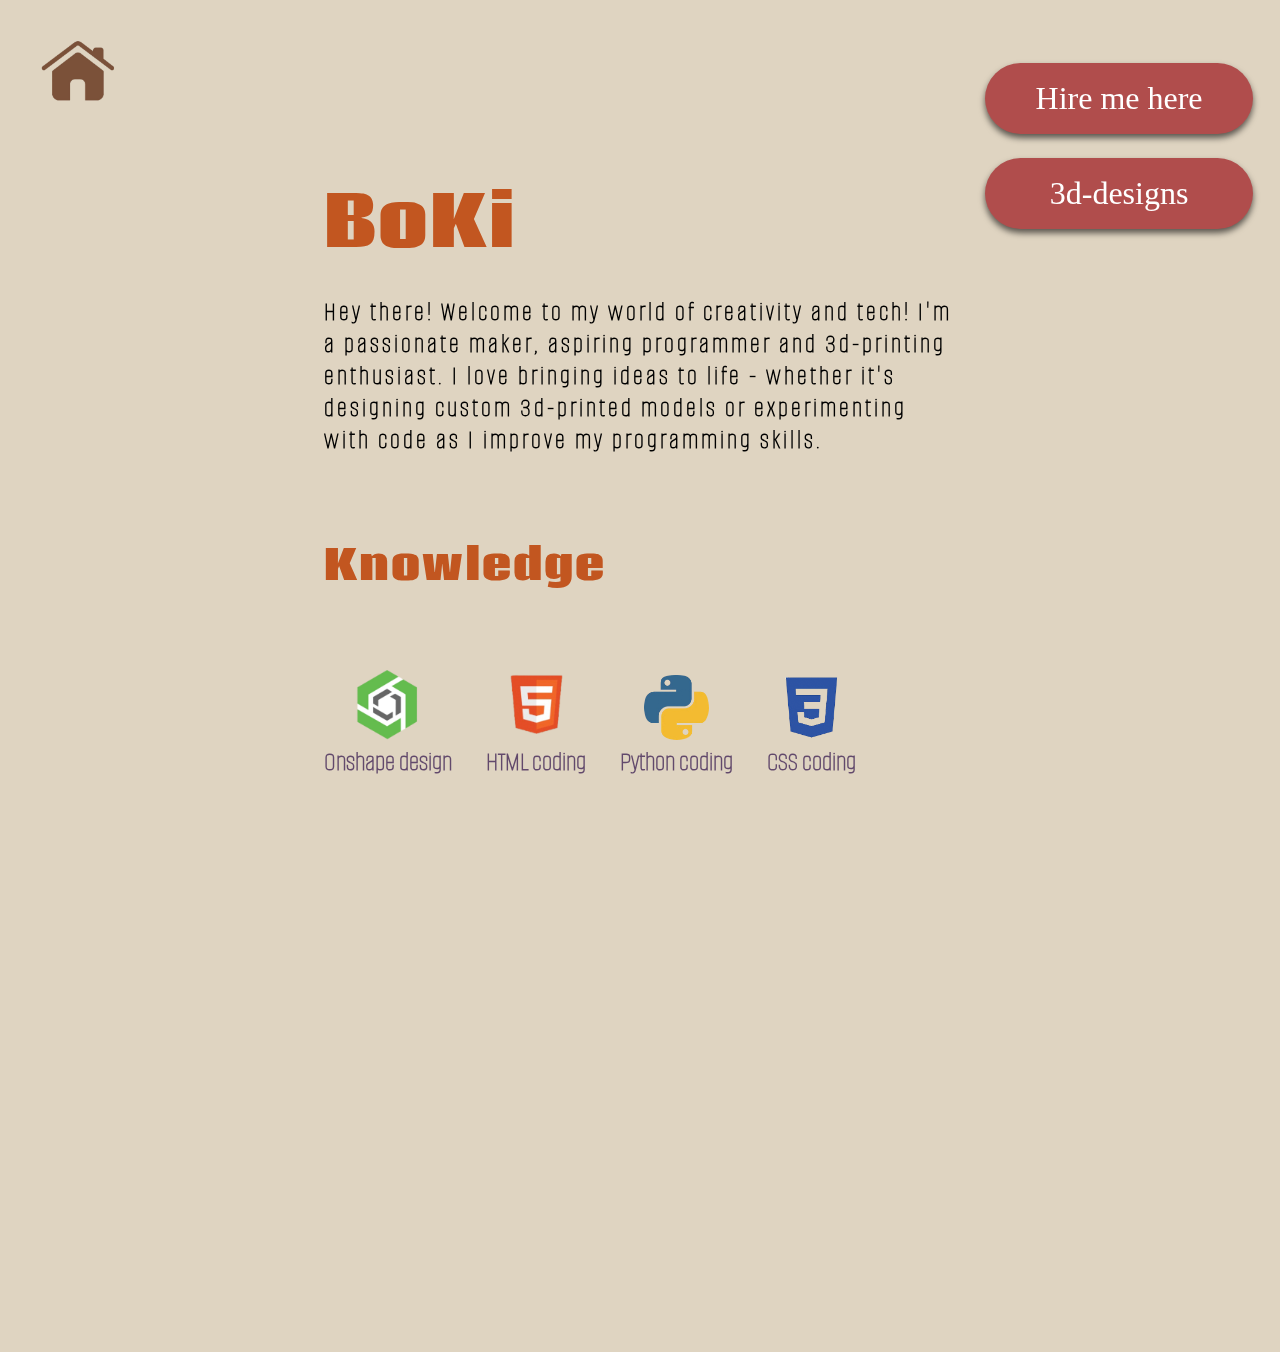
<file: index.html>
<!DOCTYPE html>
<html>

<head>

    <meta charset="UTF-8">

    <title> About Me </title>

    <link rel="stylesheet" href="./styles1.css">

    <link rel="preconnect" href="https://fonts.googleapis.com">
    <link rel="preconnect" href="https://fonts.gstatic.com" crossorigin>
    <link href="https://fonts.googleapis.com/css2?family=Alumni+Sans+Pinstripe&display=swap" rel="stylesheet">

    <link rel="preconnect" href="https://fonts.googleapis.com">
    <link rel="preconnect" href="https://fonts.gstatic.com" crossorigin>
    <link href="https://fonts.googleapis.com/css2?family=Coda&display=swap" rel="stylesheet">

    <link href="https://unpkg.com/aos@2.3.1/dist/aos.css" rel="stylesheet">

    
</head>

<body>

    <a href="hire.html" class="hire_btn" data-aos="zoom-in">Hire me here</a>
    <br>
    <br>
    <a href="3d_designs.html" class="makerworld_btn" data-aos="zoom-in">3d-designs</a>

    <a href="main.html" class="home_btn" data-aos="zoom-in">
        <img src="home.png" alt="home">
    </a>

    <div class="title" data-aos="zoom-in">
        <h1> BoKi </h1>
    </div>

    <div class="about" data-aos="zoom-in">
        <h2> Hey there! Welcome to my world of creativity and tech! I'm a passionate maker, aspiring programmer and 3d-printing enthusiast. I love bringing ideas to life - whether it's designing custom 3d-printed models or experimenting with code as I improve my programming skills. </h2>
    </div>

    <br>

    <div class="knowledgetitle" data-aos="zoom-in">
        <h3> Knowledge</h3>
    </div>

    <br>

    <div class="onshape" data-aos="zoom-in">
        <img src="onshape.png" alt="Onshape">
        <h3>Onshape design</h3>
    </div>

    <div class="html" data-aos="zoom-in">
        <img src="html.png" alt="HTML">
        <h3>HTML coding</h3>
    </div>  

    <div class="python" data-aos="zoom-in">
        <img src="python.png" alt="Python">
        <h3>Python coding</h3>
    </div> 

    <div class="css" data-aos="zoom-in">
        <img src="css.png" alt="CSS">
        <h3>CSS coding</h3>
    </div> 

    <div class="tinkercad" data-aos="zoom-in">
        <img src="tinkercad.png" alt="Tinkercad">
        <h3>Tinkercad design</h3>
    </div>
    
    <br>
    <br>

    <div class="hobbiestitle" data-aos="zoom-in">
        <h3> Hobbies</h3>
    </div>

    <div class="coding" data-aos="zoom-in">
        <img src="coding.png" alt="Coding">
        <h3>Coding</h3>
    </div> 

    <div class="printing" data-aos="zoom-in">
        <img src="3dprinting.png" alt="3dprinting">
        <h3>3d printing</h3>
    </div> 

    <div class="tennis" data-aos="zoom-in">
        <img src="tennis.png" alt="Tennis">
        <h3>Tennis</h3>
    </div> 

    <div class="reading" data-aos="zoom-in">
        <img src="reading.png" alt="Reading">
        <h3>Reading</h3>
    </div>

    <div class="projectstitle" data-aos="zoom-in">
        <h3> Projects</h3>
    </div>

    <div class="coming_soon" data-aos="zoom-in">
        <p> coming soon!</p>
    </div>

    <script src="https://unpkg.com/aos@2.3.1/dist/aos.js"></script>
    <script>
    AOS.init();
    </script>


</body>

</html>
</file>
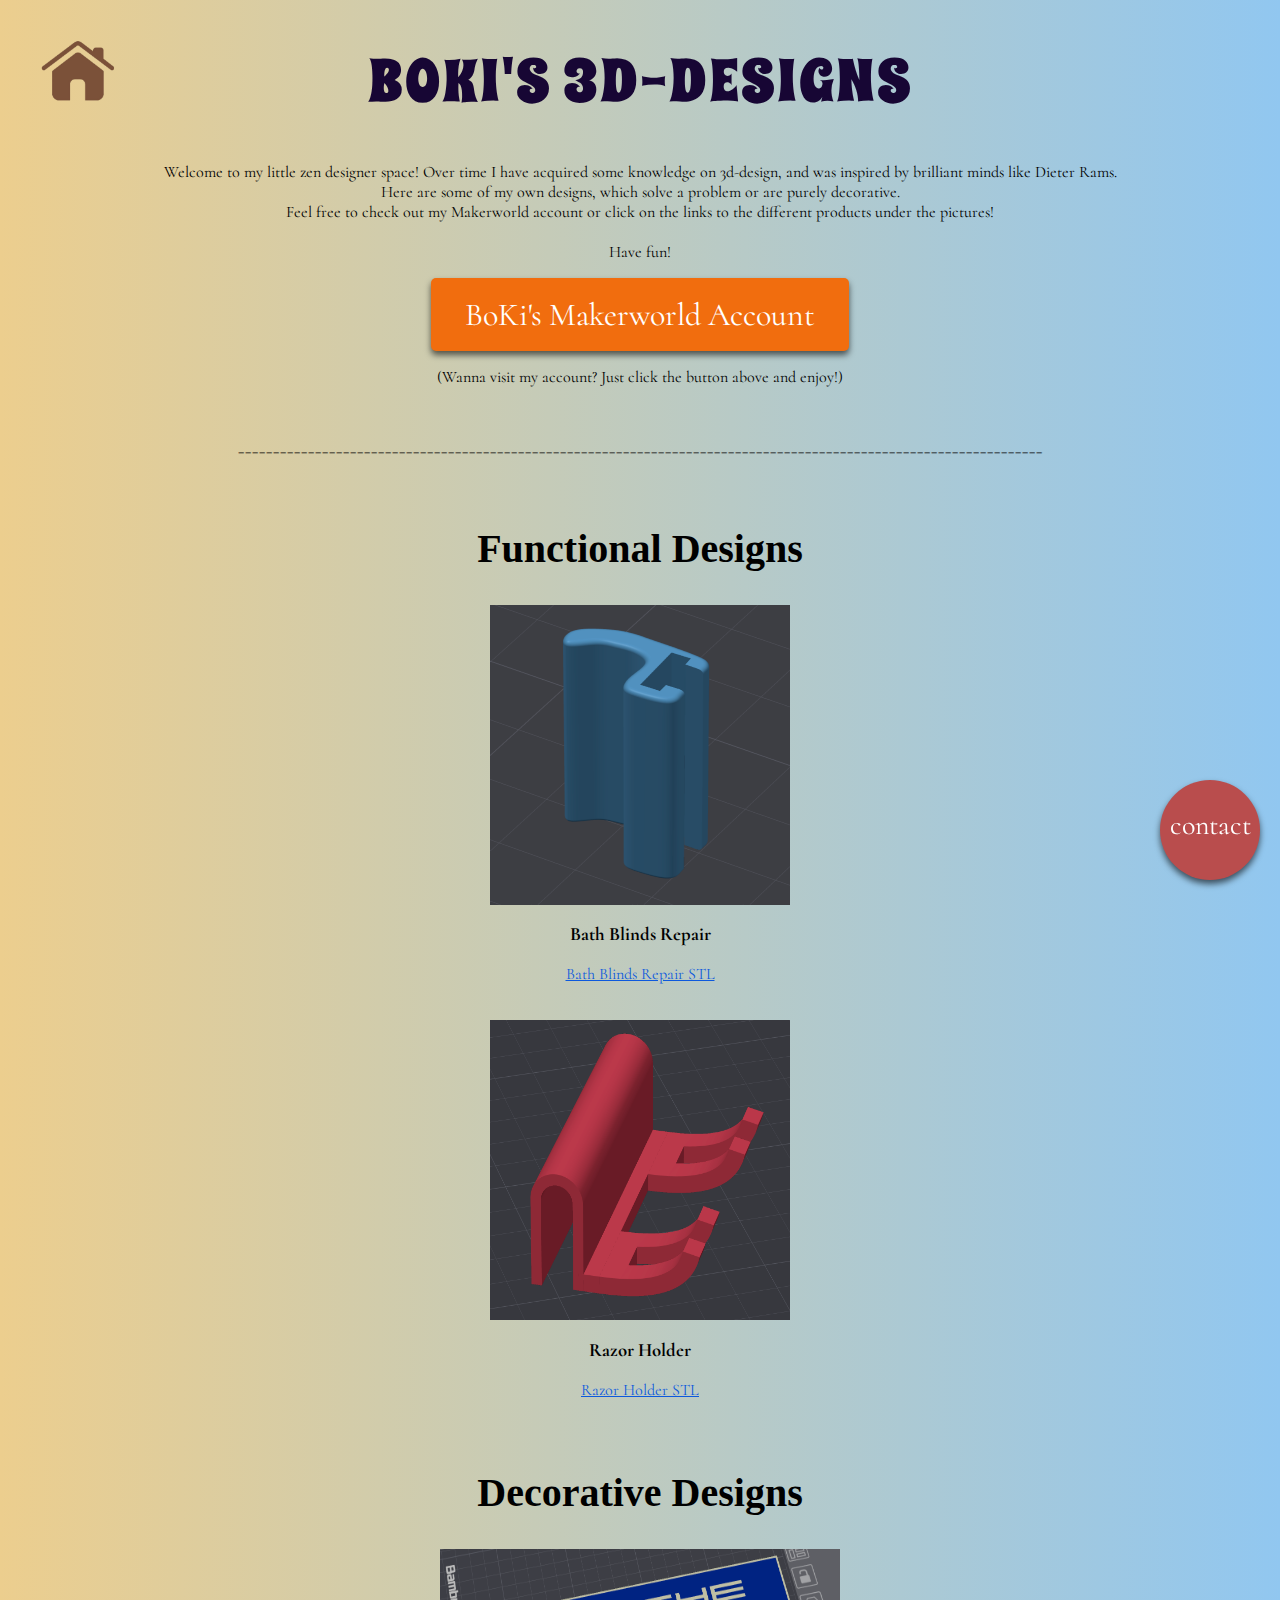
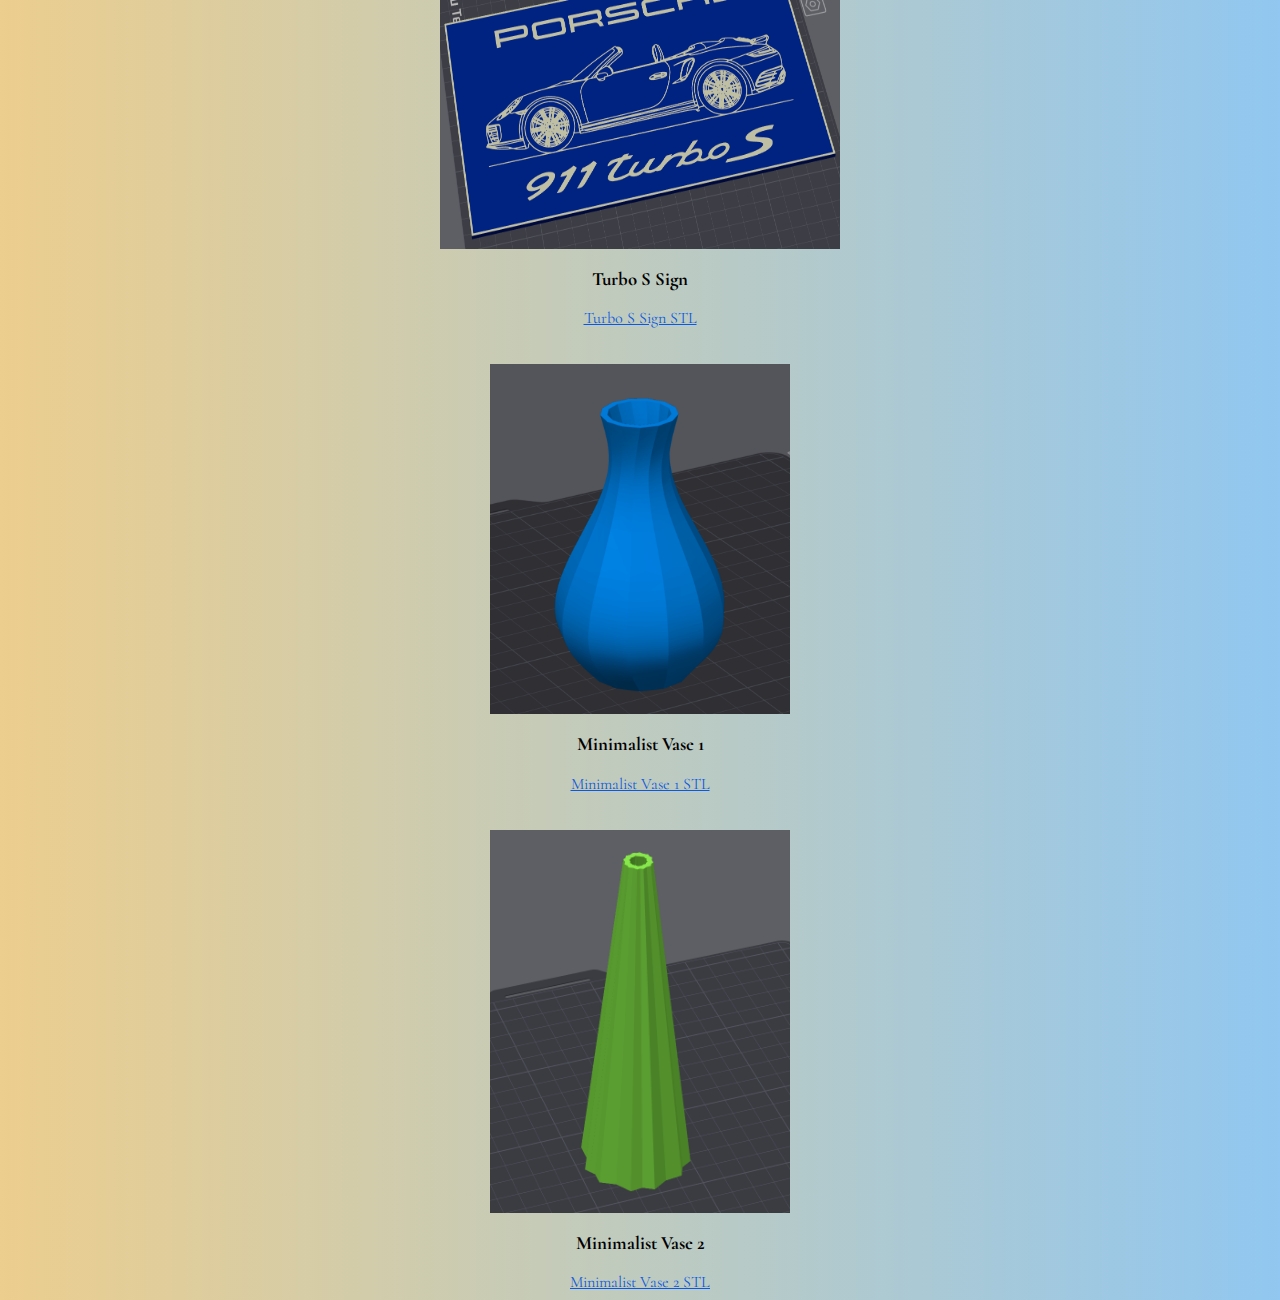
<file: 3d_designs.html>
<!DOCTYPE html>
<html>

<head>

    <h1>BoKi's 3d-Designs</h1>

    <link rel="stylesheet" href="styles2.css">

    <link rel="preconnect" href="https://fonts.googleapis.com">
    <link rel="preconnect" href="https://fonts.gstatic.com" crossorigin>
    <link href="https://fonts.googleapis.com/css2?family=Cormorant:ital,wght@0,300..700;1,300..700&family=Spicy+Rice&display=swap" rel="stylesheet">



</head>

<body>

    <a href="mailto:bokis.services@gmail.com" class="email-button">contact</a>

    <audio autoplay loop>
        <source src="cozymusic.mp3" type="audio/mpeg">
        Your browser does not support the audio element.
    </audio>

    <p> Welcome to my little zen designer space! Over time I have acquired some knowledge on 3d-design, and was inspired by brilliant minds like Dieter Rams. <br> Here are some of my own designs, which solve a problem or are purely decorative. <br> Feel free to check out my Makerworld account or click on the links to the different products under the pictures! <br> <br> Have fun! </p>

    <a href="https://makerworld.com/en/@BoKi5535" class="btn">BoKi's Makerworld Account</a>
    <p>(Wanna visit my account? Just click the button above and enjoy!)</p>

    <br>
    <p>___________________________________________________________________________________________________________________</p>
    <br>

    <h2>Functional Designs</h2>

    <div>
        <img src="Bath_Blinds_Repair_STL.png" width="300px" height="300px">
        <h3>Bath Blinds Repair </h3> 
        <a href="https://makerworld.com/en/models/1174594-bath-blinds-repair-v4#profileId-1183491" class="button">Bath Blinds Repair STL</a>
    </div>

    <br>
    <br>

    <div>
        <img src="Razor_Holder_STL.png" width="300px" height="300px">
        <h3>Razor Holder </h3> 
        <a href="https://makerworld.com/en/models/1174573-razor-holder-v2#profileId-1183468" class="button">Razor Holder STL</a>
    </div>

    <br>
    <br>

    <h2>Decorative Designs</h2>

    <div>
        <img src="911_turbo_s_sign_STL.png" width="400px" height="300px">
        <h3>Turbo S Sign </h3> 
        <a href="https://makerworld.com/en/models/1049116-porsche-911-turbo-s-sign#profileId-1035475" class="button">Turbo S Sign STL</a>
    </div>

    <br>
    <br>

    <div>
        <img src="Minimalist_Vase_STL.png" width="300px" height="350px">
        <h3>Minimalist Vase 1</h3>
        <a href="https://makerworld.com/en/models/1048205-minimalist-vase-2#profileId-1034430" class="button">Minimalist Vase 1 STL</a>
    </div>

    <br>
    <br>

    <div>
        <img src="Minimalist_Vase_2_STL.png" width="300px" heigh="300px">
        <h3>Minimalist Vase 2</h3>
        <a href="https://makerworld.com/en/models/1048195-minimalist-vase-1#profileId-1034419" class="button">Minimalist Vase 2 STL</a>
    </div>

    <a href="index.html" class="home_btn">
        <img src="home.png" alt="home">
    </a>
           

</body>
</html>
</file>
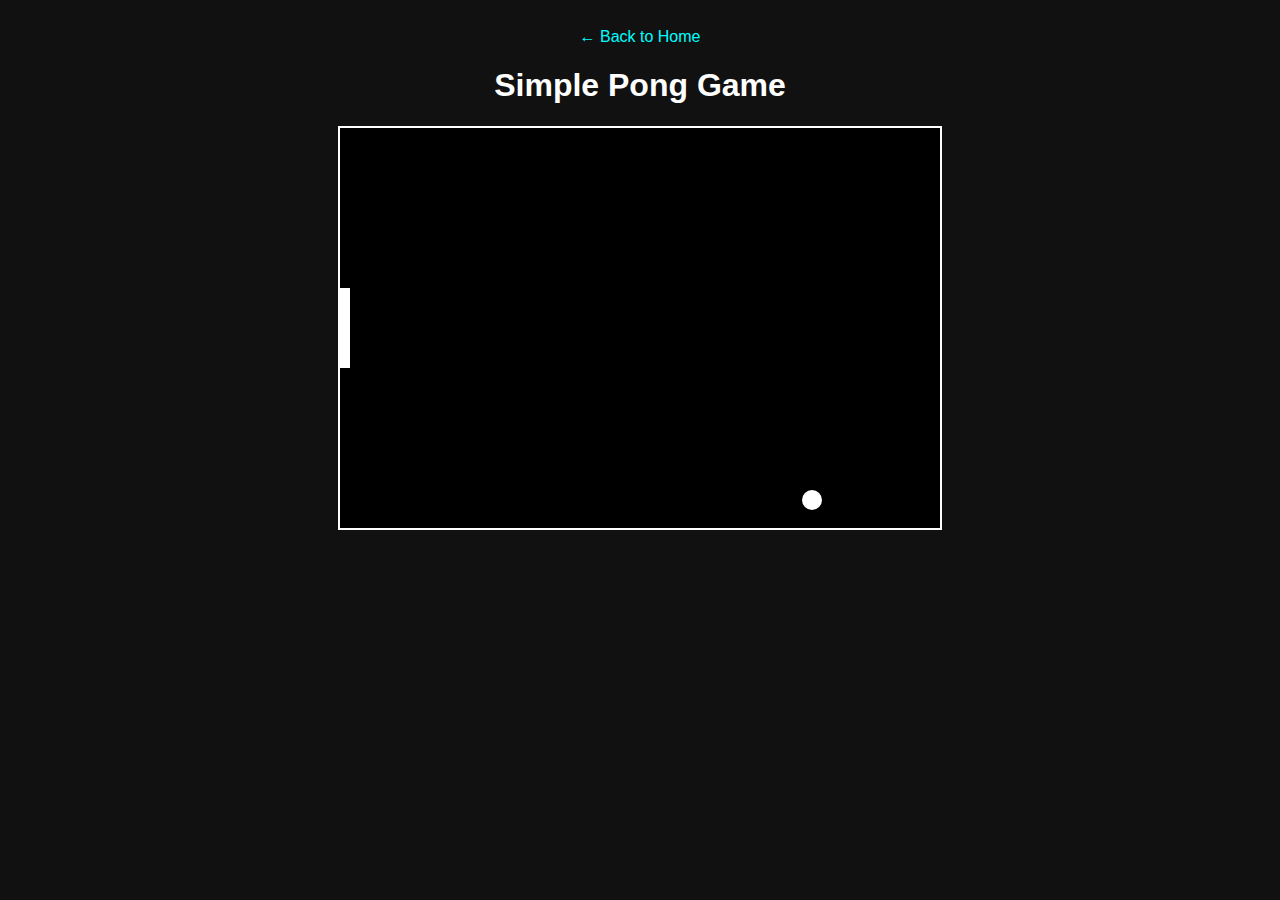
<file: games.html>
<!DOCTYPE html>
<html>
<head>
  <meta charset="UTF-8">
  <title>Pong Game</title>
  <style>
    canvas {
      background: #000;
      display: block;
      margin: 0 auto;
      border: 2px solid white;
    }
    body {
      background: #111;
      color: white;
      font-family: sans-serif;
      text-align: center;
      padding-top: 20px;
    }
    a {
      color: #0ff;
      text-decoration: none;
    }
  </style>
</head>
<body>
  <a href="index.html">← Back to Home</a>
  <h1>Simple Pong Game</h1>
  <canvas id="gameCanvas" width="600" height="400"></canvas>

  <script>
    const canvas = document.getElementById("gameCanvas");
    const ctx = canvas.getContext("2d");

    let paddleY = canvas.height / 2 - 40;
    const paddleHeight = 80;
    const paddleWidth = 10;

    let ballX = canvas.width / 2;
    let ballY = canvas.height / 2;
    let ballSpeedX = 4;
    let ballSpeedY = 4;
    const ballRadius = 10;

    function drawRect(x, y, w, h, color) {
      ctx.fillStyle = color;
      ctx.fillRect(x, y, w, h);
    }

    function drawCircle(x, y, r, color) {
      ctx.fillStyle = color;
      ctx.beginPath();
      ctx.arc(x, y, r, 0, Math.PI * 2, false);
      ctx.closePath();
      ctx.fill();
    }

    function draw() {
      // Clear screen
      drawRect(0, 0, canvas.width, canvas.height, "black");

      // Draw paddle
      drawRect(0, paddleY, paddleWidth, paddleHeight, "white");

      // Draw ball
      drawCircle(ballX, ballY, ballRadius, "white");
    }

    function update() {
      ballX += ballSpeedX;
      ballY += ballSpeedY;

      // Bounce off top/bottom
      if (ballY - ballRadius < 0 || ballY + ballRadius > canvas.height) {
        ballSpeedY = -ballSpeedY;
      }

      // Paddle collision
      if (
        ballX - ballRadius < paddleWidth &&
        ballY > paddleY &&
        ballY < paddleY + paddleHeight
      ) {
        ballSpeedX = -ballSpeedX;
      }

      // Missed paddle
      if (ballX - ballRadius < 0) {
        alert("Game Over!");
        // Reset
        ballX = canvas.width / 2;
        ballY = canvas.height / 2;
        ballSpeedX = 4;
        ballSpeedY = 4;
      }

      // Bounce off right wall
      if (ballX + ballRadius > canvas.width) {
        ballSpeedX = -ballSpeedX;
      }
    }

    function gameLoop() {
      update();
      draw();
      requestAnimationFrame(gameLoop);
    }

    // Mouse controls
    canvas.addEventListener("mousemove", (e) => {
      const rect = canvas.getBoundingClientRect();
      const root = document.documentElement;
      const mouseY = e.clientY - rect.top - root.scrollTop;
      paddleY = mouseY - paddleHeight / 2;
    });

    gameLoop();
  </script>
</body>
</html>
</file>
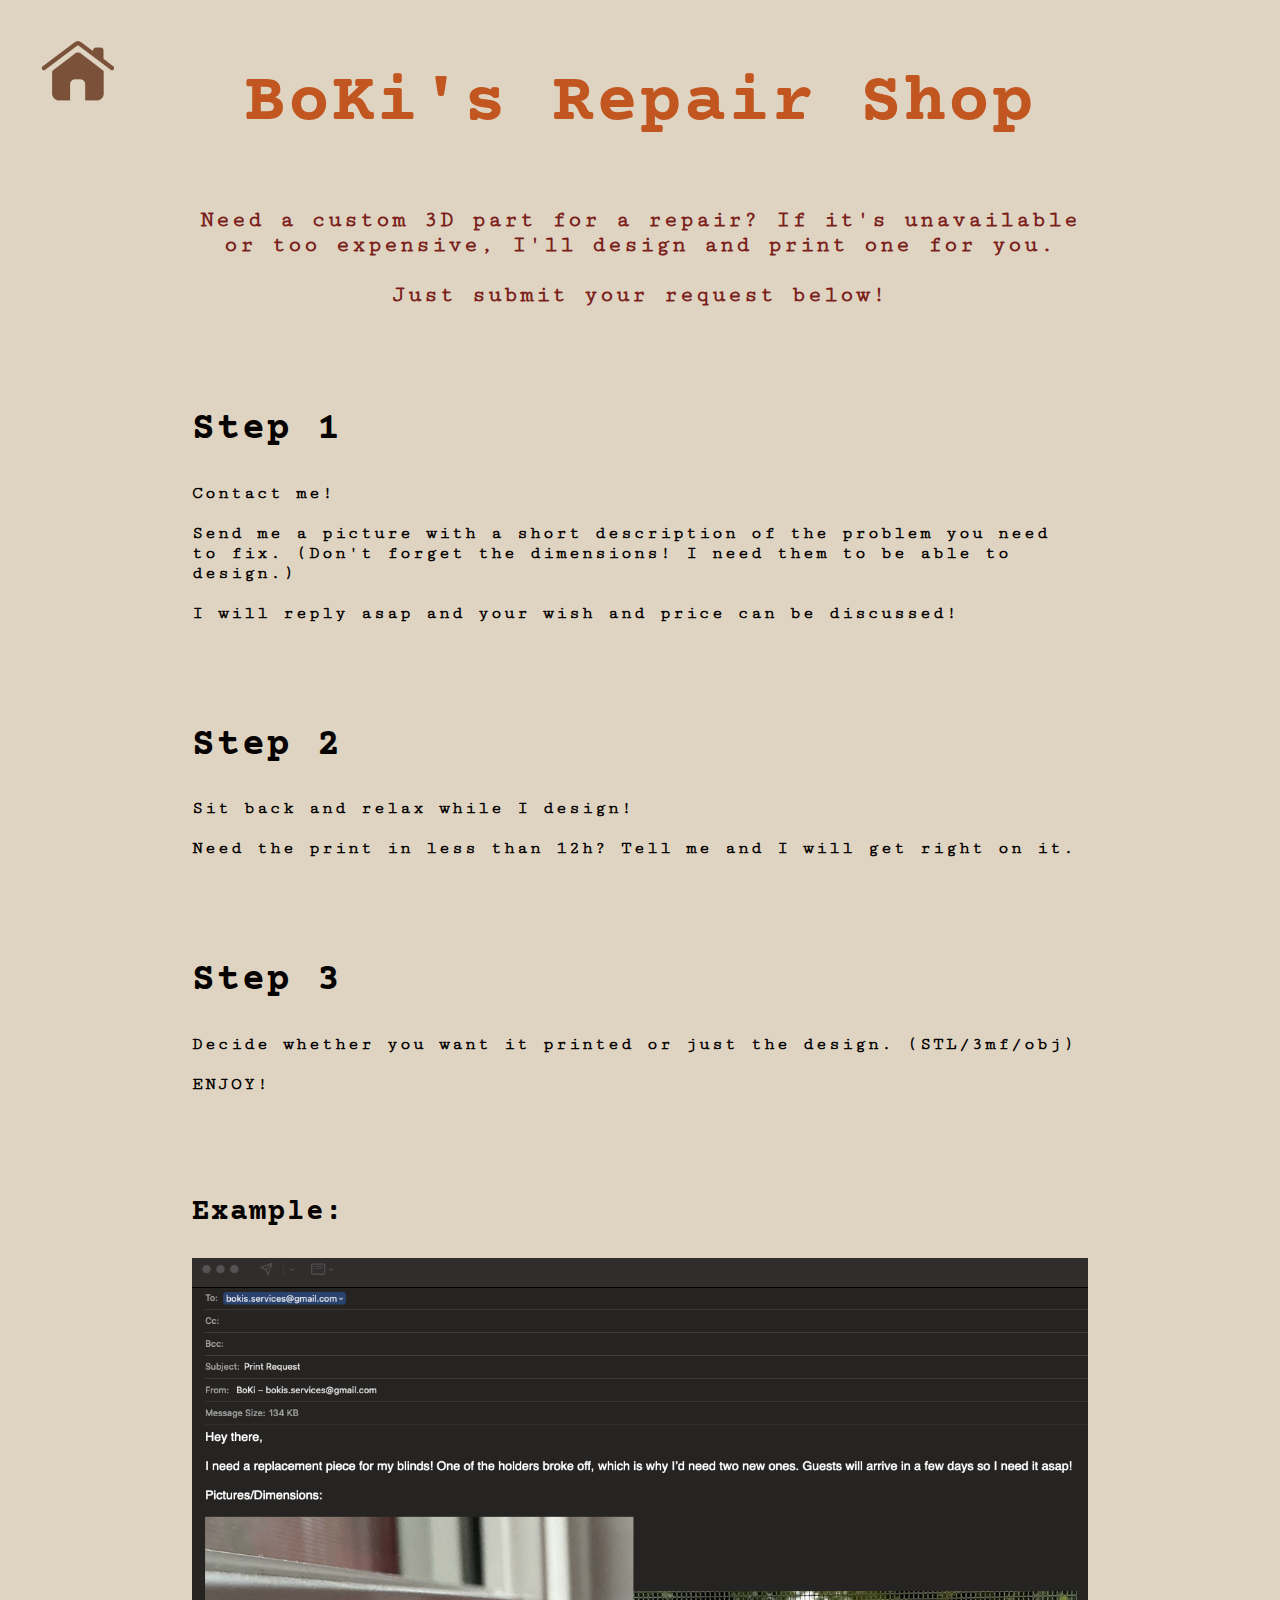
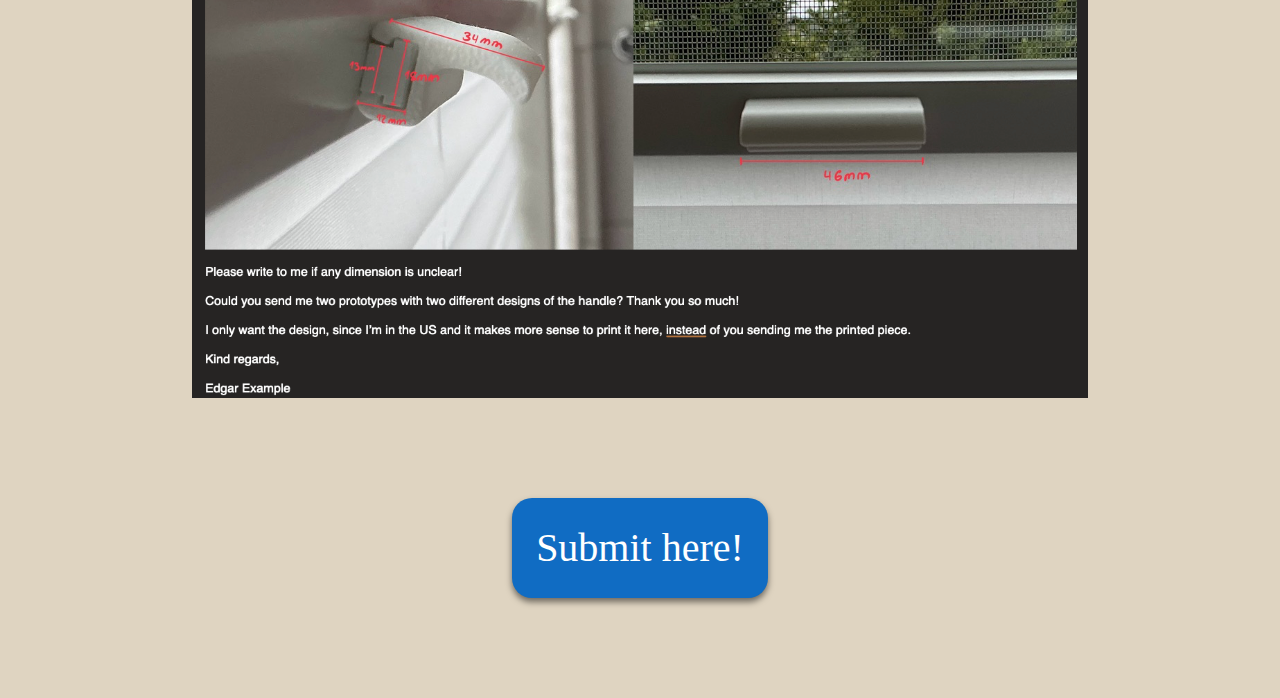
<file: hire.html>
<!DOCTYPE html>
<html>

<head>
    
    <link rel="stylesheet" href="styles3.css">

    <link rel="preconnect" href="https://fonts.googleapis.com">
    <link rel="preconnect" href="https://fonts.gstatic.com" crossorigin>
    <link href="https://fonts.googleapis.com/css2?family=Coda&family=Courier+Prime:ital,wght@0,400;0,700;1,400;1,700&family=Cutive+Mono&display=swap" rel="stylesheet">

    <link rel="preconnect" href="https://fonts.googleapis.com">
    <link rel="preconnect" href="https://fonts.gstatic.com" crossorigin>
    <link href="https://fonts.googleapis.com/css2?family=Coda&family=Courier+Prime:ital,wght@0,400;0,700;1,400;1,700&family=Cutive+Mono&display=swap" rel="stylesheet">

</head>
  

<body>    

    <a href="mailto:bokis.services@gmail.com" class="email-button">Submit here!</a>

    <a href="index.html" class="home_btn">
      <img src="home.png" alt="home">
    </a>

    <div class= "title">
        <h1>BoKi's Repair Shop</h1>
    </div>

    <div class= "about">
        <h3>Need a custom 3D part for a repair? If it's unavailable or too expensive, I'll design and print one for you. <br> <br> Just submit your request below! </div>

    <div class= "step1">
        <h2> Step 1</h2>
    </div>

    <div class= "step1_2">
        <h3> Contact me! <br> <br> Send me a picture with a short description of the problem you need to fix. (Don't forget the dimensions! I need them to be able to design.) <br> <br> I will reply asap and your wish and price can be discussed!</h3>
    </div>

    <div class= "step2">
        <h2> Step 2</h2>
    </div>

    <div class= "step2_2">
        <h3> Sit back and relax while I design! <br> <br> Need the print in less than 12h? Tell me and I will get right on it.</h3>
    </div>

    <div class= "step3">
        <h2> Step 3</h2>
    </div>

    <div class= "step3_2">
        <h3> Decide whether you want it printed or just the design. (STL/3mf/obj) <br> <br> ENJOY! </h3>
    </div>

    <div class= "step4">
        <h3> Example: </h3>
    </div>

    <div class= "step4_2">
        <img src="hireexp.png" alt="Example">
    </div>

</body>
</file>
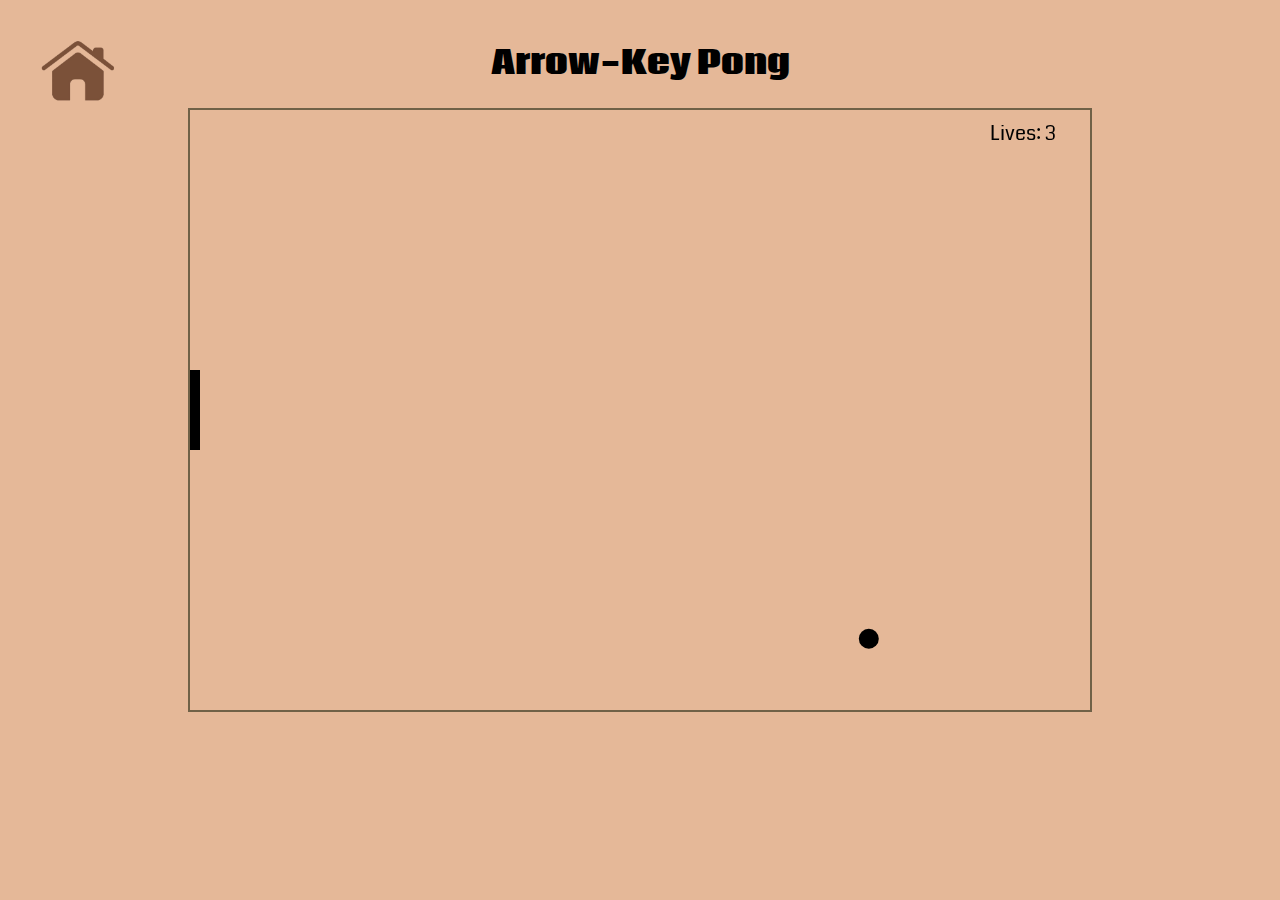
<file: pong.html>
<!DOCTYPE html>
<html>
<head>
  <meta charset="UTF-8">
  <title>Pong Game</title>
  <style>
    body {
      background: #e5b898;
      color: (173, 157, 139);
      text-align: center;
      margin: 0;
      padding: 20px;
      font-family: 'Coda', sans-serif;
      cursor: url("cursor.png") 18 18, auto;
    }
  
    canvas {
      display: block;
      margin: 20px auto;
      background: rgb(173, 157, 139);
      border: 2px solid rgb(112, 97, 71);
    }
  
    .home_btn {
      cursor: url("cursor.png") 18 18, auto; 
      position: fixed;
      top: 3%;
      left: 3%;
      z-index: 1000;
    }
  
    .home_btn img {
      height: 80px;
      width: auto;
      transition: transform 0.2s ease;
    }
  
    .home_btn img:hover {
      transform: scale(1.1);
    }
  </style>
  

  <link rel="preconnect" href="https://fonts.googleapis.com">
  <link rel="preconnect" href="https://fonts.gstatic.com" crossorigin>
  <link href="https://fonts.googleapis.com/css2?family=Coda&display=swap" rel="stylesheet">
</head>
<body>

  <!-- Home Button -->
  <a href="index.html" class="home_btn">
    <img src="home.png" alt="Home">
  </a>

  <h1>Arrow-Key Pong</h1>
  <canvas id="gameCanvas" width="900" height="600"></canvas>

  <script>
    const canvas = document.getElementById("gameCanvas");
    const ctx = canvas.getContext("2d");

    // Paddle
    let paddleY = canvas.height / 2 - 40;
    const paddleHeight = 80;
    const paddleWidth = 10;
    const paddleSpeed = 6;
    let upPressed = false;
    let downPressed = false;

    // Ball
    let ballX = canvas.width / 2;
    let ballY = canvas.height / 2;
    let ballSpeedX = 4 * 1.3;
    let ballSpeedY = 4 * 1.3;
    const ballRadius = 10;

    // Lives and Game State
    let lives = 3;
    let gameOver = false;

    function drawRect(x, y, w, h, color) {
      ctx.fillStyle = color;
      ctx.fillRect(x, y, w, h);
    }

    function drawCircle(x, y, r, color) {
      ctx.fillStyle = color;
      ctx.beginPath();
      ctx.arc(x, y, r, 0, Math.PI * 2);
      ctx.fill();
    }

    function drawText(text, x, y, color, size = "20px", center = false) {
      ctx.fillStyle = color;
      ctx.font = `${size} Coda, sans-serif`;
      if (center) {
        ctx.textAlign = "center";
      }
      ctx.fillText(text, x, y);
      ctx.textAlign = "start"; // reset
    }

    function draw() {
      drawRect(0, 0, canvas.width, canvas.height, "#e5b898");
      drawRect(0, paddleY, paddleWidth, paddleHeight, "black");
      drawCircle(ballX, ballY, ballRadius, "black");
      drawText(`Lives: ${lives}`, canvas.width - 100, 30, "black");

      if (gameOver) {
        drawText("GAME OVER", canvas.width / 2, canvas.height / 2, "red", "48px", true);
        drawText("Refresh to play again", canvas.width / 2, canvas.height / 2 + 50, "gray", "18px", true);
      }
    }

    function update() {
      if (gameOver) return;

      if (upPressed && paddleY > 0) paddleY -= paddleSpeed;
      if (downPressed && paddleY < canvas.height - paddleHeight) paddleY += paddleSpeed;

      ballX += ballSpeedX;
      ballY += ballSpeedY;

      if (ballY - ballRadius < 0 || ballY + ballRadius > canvas.height) {
        ballSpeedY = -ballSpeedY;
      }

      if (
        ballX - ballRadius < paddleWidth &&
        ballY > paddleY &&
        ballY < paddleY + paddleHeight
      ) {
        ballSpeedX = -ballSpeedX;
      }

      if (ballX - ballRadius < 0) {
        lives--;
        if (lives <= 0) {
          gameOver = true;
        } else {
          ballX = canvas.width / 2;
          ballY = canvas.height / 2;
          ballSpeedX = 4;
          ballSpeedY = 4;
        }
      }

      if (ballX + ballRadius > canvas.width) {
        ballSpeedX = -ballSpeedX;
      }
    }

    function gameLoop() {
      update();
      draw();
      requestAnimationFrame(gameLoop);
    }

    document.addEventListener("keydown", (e) => {
      if (e.key === "ArrowUp") upPressed = true;
      if (e.key === "ArrowDown") downPressed = true;
    });

    document.addEventListener("keyup", (e) => {
      if (e.key === "ArrowUp") upPressed = false;
      if (e.key === "ArrowDown") downPressed = false;
    });

    gameLoop();
  </script>
</body>
</html>
</file>
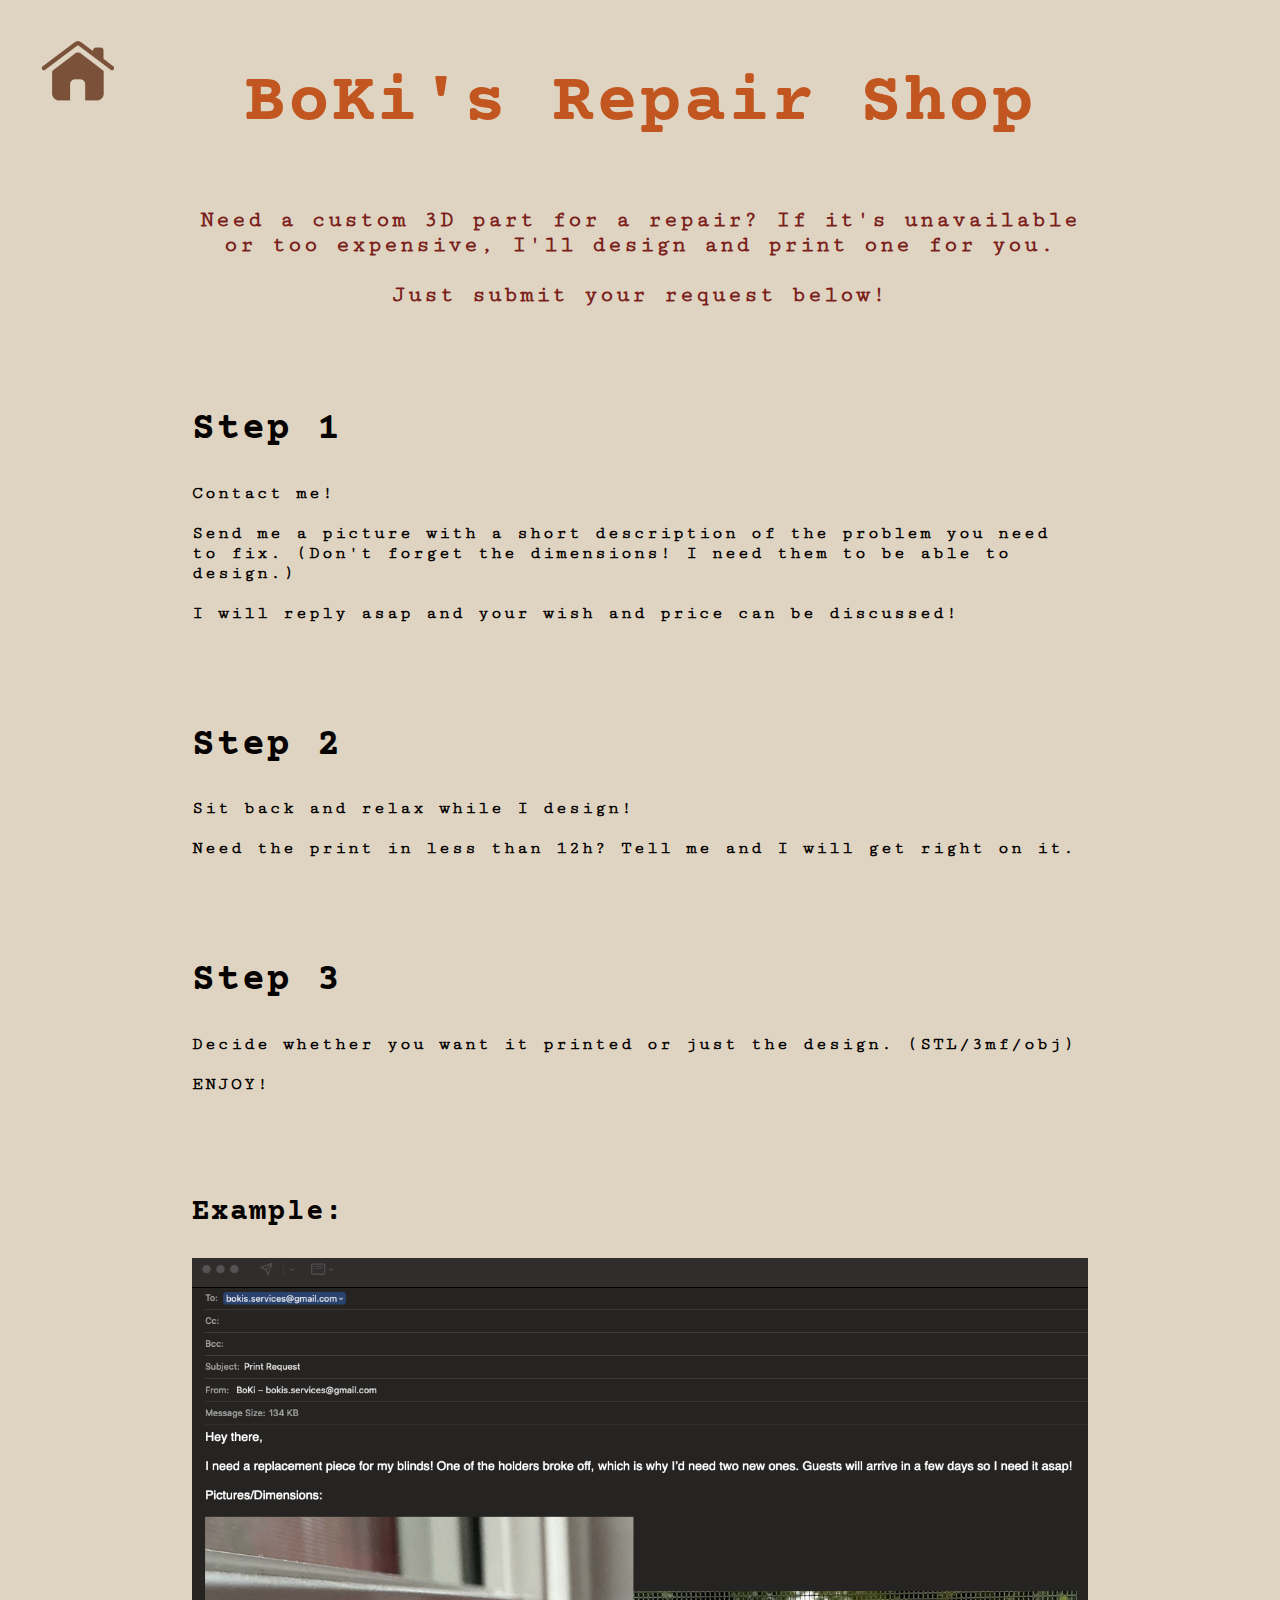
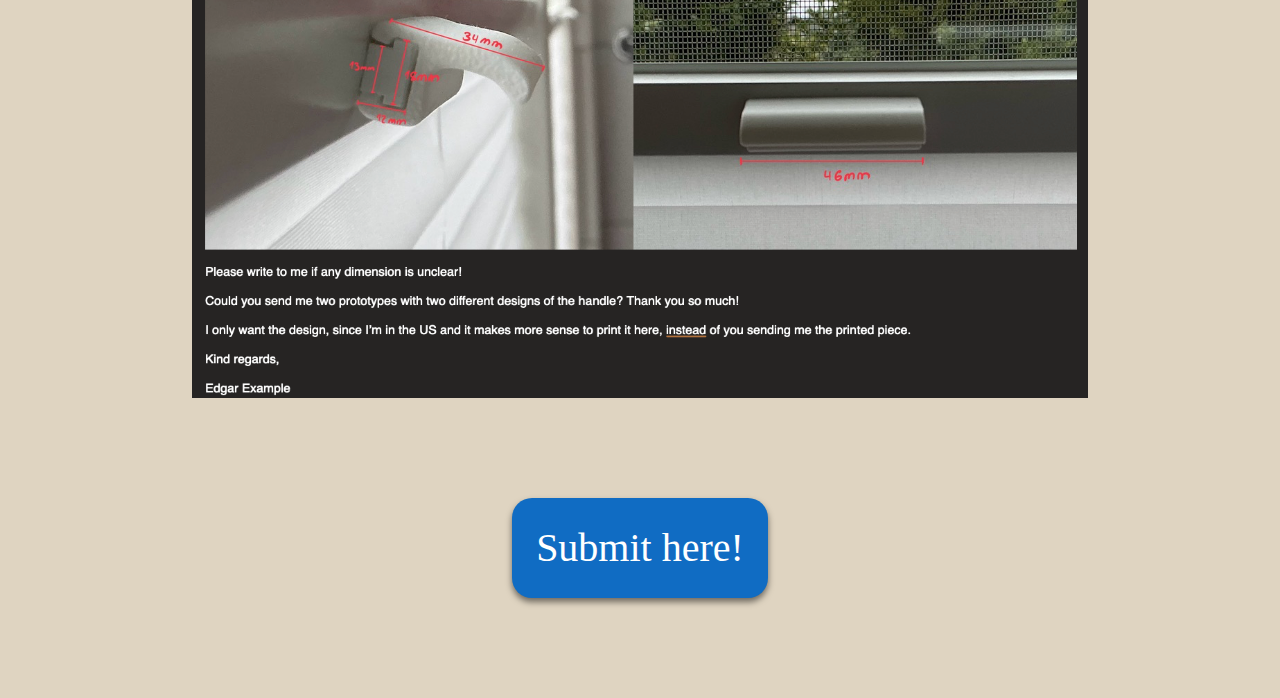
<file: Portfolio Website/hire/hire.html>
<!DOCTYPE html>
<html>

<head>
    
    <link rel="stylesheet" href="styles3.css">

    <link rel="preconnect" href="https://fonts.googleapis.com">
    <link rel="preconnect" href="https://fonts.gstatic.com" crossorigin>
    <link href="https://fonts.googleapis.com/css2?family=Coda&family=Courier+Prime:ital,wght@0,400;0,700;1,400;1,700&family=Cutive+Mono&display=swap" rel="stylesheet">

    <link rel="preconnect" href="https://fonts.googleapis.com">
    <link rel="preconnect" href="https://fonts.gstatic.com" crossorigin>
    <link href="https://fonts.googleapis.com/css2?family=Coda&family=Courier+Prime:ital,wght@0,400;0,700;1,400;1,700&family=Cutive+Mono&display=swap" rel="stylesheet">

</head>
  

<body>    

    <a href="mailto:bokis.services@gmail.com" class="email-button">Submit here!</a>

    <a href="../main/main.html" class="home_btn">
      <img src="../makerworld/home.png" alt="home">
    </a>

    <div class= "title">
        <h1>BoKi's Repair Shop</h1>
    </div>

    <div class= "about">
        <h3>Need a custom 3D part for a repair? If it's unavailable or too expensive, I'll design and print one for you. <br> <br> Just submit your request below! </div>

    <div class= "step1">
        <h2> Step 1</h2>
    </div>

    <div class= "step1_2">
        <h3> Contact me! <br> <br> Send me a picture with a short description of the problem you need to fix. (Don't forget the dimensions! I need them to be able to design.) <br> <br> I will reply asap and your wish and price can be discussed!</h3>
    </div>

    <div class= "step2">
        <h2> Step 2</h2>
    </div>

    <div class= "step2_2">
        <h3> Sit back and relax while I design! <br> <br> Need the print in less than 12h? Tell me and I will get right on it.</h3>
    </div>

    <div class= "step3">
        <h2> Step 3</h2>
    </div>

    <div class= "step3_2">
        <h3> Decide whether you want it printed or just the design. (STL/3mf/obj) <br> <br> ENJOY! </h3>
    </div>

    <div class= "step4">
        <h3> Example: </h3>
    </div>

    <div class= "step4_2">
        <img src="hireexp.png" alt="Example">
    </div>

</body>
</file>
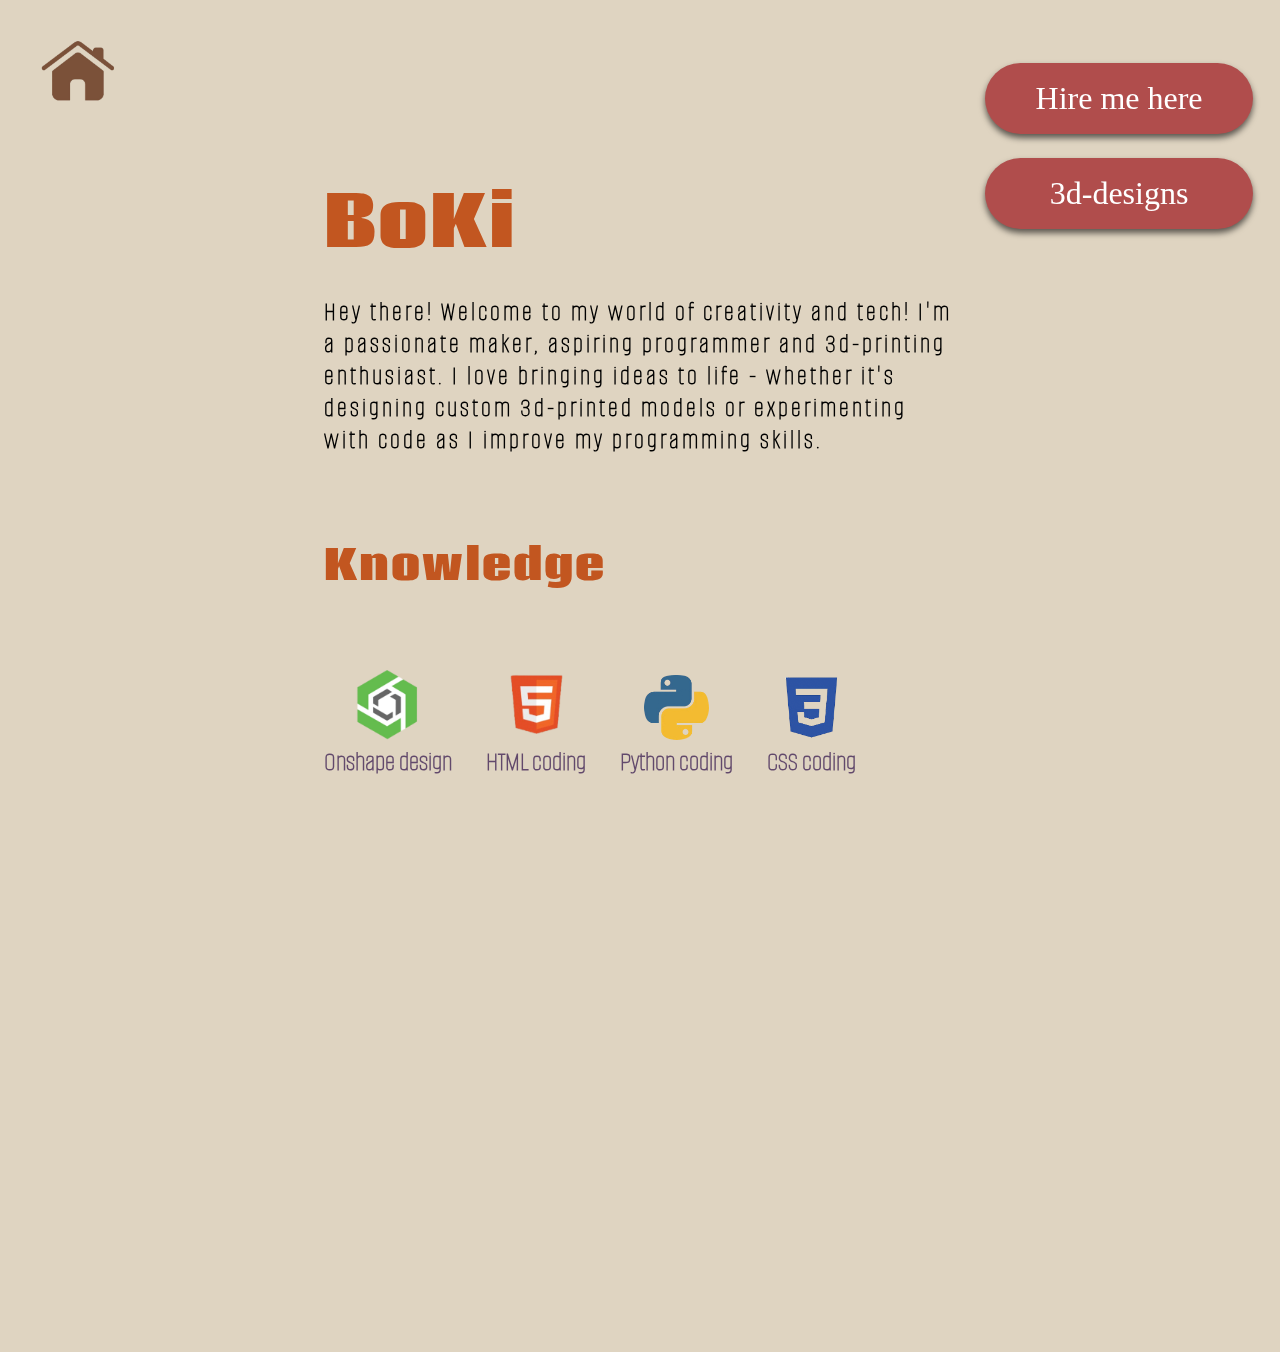
<file: Portfolio Website/main/main.html>
<!DOCTYPE html>
<html>

<head>

    <meta charset="UTF-8">

    <title> About Me </title>

    <link rel="stylesheet" href="./styles1.css">

    <link rel="preconnect" href="https://fonts.googleapis.com">
    <link rel="preconnect" href="https://fonts.gstatic.com" crossorigin>
    <link href="https://fonts.googleapis.com/css2?family=Alumni+Sans+Pinstripe&display=swap" rel="stylesheet">

    <link rel="preconnect" href="https://fonts.googleapis.com">
    <link rel="preconnect" href="https://fonts.gstatic.com" crossorigin>
    <link href="https://fonts.googleapis.com/css2?family=Coda&display=swap" rel="stylesheet">

    <link href="https://unpkg.com/aos@2.3.1/dist/aos.css" rel="stylesheet">

    
</head>

<body>

    <a href="../hire/hire.html" class="hire_btn" data-aos="zoom-in">Hire me here</a>
    <br>
    <br>
    <a href="../makerworld/3d_designs.html" class="makerworld_btn" data-aos="zoom-in">3d-designs</a>

    <a href="main.html" class="home_btn" data-aos="zoom-in">
        <img src="../makerworld/home.png" alt="home">
    </a>

    <div class="title" data-aos="zoom-in">
        <h1> BoKi </h1>
    </div>

    <div class="about" data-aos="zoom-in">
        <h2> Hey there! Welcome to my world of creativity and tech! I'm a passionate maker, aspiring programmer and 3d-printing enthusiast. I love bringing ideas to life - whether it's designing custom 3d-printed models or experimenting with code as I improve my programming skills. </h2>
    </div>

    <br>

    <div class="knowledgetitle" data-aos="zoom-in">
        <h3> Knowledge</h3>
    </div>

    <br>

    <div class="onshape" data-aos="zoom-in">
        <img src="onshape.png" alt="Onshape">
        <h3>Onshape design</h3>
    </div>

    <div class="html" data-aos="zoom-in">
        <img src="html.png" alt="HTML">
        <h3>HTML coding</h3>
    </div>  

    <div class="python" data-aos="zoom-in">
        <img src="python.png" alt="Python">
        <h3>Python coding</h3>
    </div> 

    <div class="css" data-aos="zoom-in">
        <img src="css.png" alt="CSS">
        <h3>CSS coding</h3>
    </div> 

    <div class="tinkercad" data-aos="zoom-in">
        <img src="tinkercad.png" alt="Tinkercad">
        <h3>Tinkercad design</h3>
    </div>
    
    <br>
    <br>

    <div class="hobbiestitle" data-aos="zoom-in">
        <h3> Hobbies</h3>
    </div>

    <div class="coding" data-aos="zoom-in">
        <img src="coding.png" alt="Coding">
        <h3>Coding</h3>
    </div> 

    <div class="printing" data-aos="zoom-in">
        <img src="3dprinting.png" alt="3dprinting">
        <h3>3d printing</h3>
    </div> 

    <div class="tennis" data-aos="zoom-in">
        <img src="tennis.png" alt="Tennis">
        <h3>Tennis</h3>
    </div> 

    <div class="reading" data-aos="zoom-in">
        <img src="reading.png" alt="Reading">
        <h3>Reading</h3>
    </div>

    <div class="projectstitle" data-aos="zoom-in">
        <h3> Projects</h3>
    </div>

    <div class="coming_soon" data-aos="zoom-in">
        <p> coming soon!</p>
    </div>

    <script src="https://unpkg.com/aos@2.3.1/dist/aos.js"></script>
    <script>
    AOS.init();
    </script>


</body>

</html>
</file>
<file: styles1.css>
.about {
    width: 50%;
    margin-left: 25%;
    text-align: left;
    color: rgb(0, 0, 0);
    font-family: "Alumni Sans Pinstripe", sans-serif;
    font-weight: 400;
    font-size: 18px;
    letter-spacing: 3px;
    opacity: 0.7;
    margin-top: -25px;
}

.title {
    width: 50%;
    margin-left: 25%;
    margin-top: -8%;
    text-align: left;
    color: rgb(194, 86, 32);
    font-family: "Coda", system-ui;
    font-weight: 400;
    letter-spacing: 2px;
    font-size: 35px;
}

.knowledgetitle, .projectstitle, .hobbiestitle {
    width: 50%;
    margin-left: 25%;
    text-align: left;
    color: rgb(194, 86, 32);
    font-family: "Coda", sans-serif; 
    font-weight: 400; 
    letter-spacing: 2px; 
    font-size: 35px;
}

.coding {
    margin-left: 24%;
    margin-right: 30px;
}

.coding img {
    width: 140px;
    height: auto;
    transform: translateY(-8px);
}

.printing {
    margin-right: 50px;
}

.printing img {
    width: 140px;
    height: auto;
    transform: translateY(25px);
} 

.tennis {
    margin-right: 30px;
}

.tennis img {
    width: 80px;
    height: auto;
    transform: translateY(0px);
} 

.reading {
    margin-right: 30px;
}

.reading img {
    width: 145px;
    height: auto;
    transform: translateY(10px);
} 

.coding, .printing, .tennis, .reading {
    transform: translateY(-28px); /* Pull both blocks up */
}  

body {
    background: rgb(223, 212, 193);
}

.onshape, .html, .python, .css, .tinkercad, .coding, .printing, .tennis, .reading {
    display: inline-flex; /* Align them side by side */
    flex-direction: column; /* Stack image above text */
    align-items: center; /* Center text under images */
}

.onshape {
    margin-left: 25%;
    margin-right: 30px;
}

.onshape img {
    width: 70px; /* Resize Onshape logo */
    height: auto;
}

.html {
    margin-right: 30px;
}

.html img {
    width: 85px; /* Slightly larger so height matches */
    height: auto;
}

.python {
    margin-right: 30px; /* Match the spacing of others */
}

.python img {
    width: 65px; /* Slightly larger so height matches */
    height: auto;
}

.css {
    margin-right: 30px; /* Match the spacing of others */
}

.css img {
    width: 65px; /* Adjust to match other images */
    height: auto;
}

.tinkercad {
    margin-right: 30px; /* Match the spacing of others */
}

.tinkercad img {
    width: 125px; /* Adjust to match other images */
    height: auto;
}

.onshape h3, .html h3, .python h3, .css h3, .tinkercad h3, .coding h3, .printing h3, .tennis h3, .reading h3 {
    font-size: 28px;
    font-family: "Alumni Sans Pinstripe", sans-serif;
    text-align: center;
    margin-top: 5px;
    opacity: 0.7;
    color: rgb(45, 15, 72);
}

.coming_soon {
    width: 50%;
    margin-left: 30%;
    font-size: 20px;
}

.hire_btn {
    cursor: url("cursor.png") 16 16, auto; 
    display: block;
    margin: 0 auto;
    width: 200px;
    text-align: center;
    background: rgb(176, 77, 76);
    color: white;
    padding: 17px 34px;
    font-size: 32px;
    text-decoration: none;
    box-shadow: 0px 4px 6px rgba(0, 0, 0.5, 0.6);
    border-radius: 40px;
    transition: background 0.2s ease-in-out, transform 0.2s ease;
    margin-right: 1.5%;
    margin-top: 5%;
  }

  .hire_btn:hover {
    background: rgb(216, 101, 99);
    transform: scale(1.1);
  }

  .makerworld_btn {
    cursor: url("/cursor.png") 16 16, auto; 
    display: block;
    margin: 0 auto;
    width: 200px;
    text-align: center;
    background: rgb(176, 77, 76);
    color: white;
    padding: 17px 34px;
    font-size: 32px;
    text-decoration: none;
    box-shadow: 0px 4px 6px rgba(0, 0, 0.5, 0.6);
    border-radius: 40px;
    transition: background 0.2s ease-in-out, transform 0.2s ease;
    margin-right: 1.5%;
    margin-top: -1%;
  }

  .makerworld_btn:hover {
    background: rgb(216, 101, 99);
    transform: scale(1.1);
  }

  .home_btn {
    cursor: url("/cursor.png") 16 16, auto; 
    position: fixed;
    top: 3%;
    left: 3%;
    z-index: 1000;
  }  
  
  .home_btn img {
    height: 80px;
    width: auto;
    transition: transform 0.2s ease;
  }
  
  .home_btn img:hover {
    transform: scale(1.1);
  }
  
* {
    cursor: url("cursor.png") 16 16, auto;
}
</file>
<file: styles2.css>
/* Background gradient */

body {
    background: linear-gradient(to right, rgb(236, 206, 142), rgb(145, 199, 240))
}

h3, p, a {
    font-family: 'Cormorant', serif;
    text-align: center;
}

h2 {
    font-family:'Times New Roman', Times, serif;
    text-align: center;
    font-size: 40px;
}

h1 {
    font-family: 'Spicy Rice', display; /* Correct way to use it */
    font-size: 60px;  /* Adjust as needed */
    font-weight: 400;  /* No bold versions available */
    letter-spacing: 2px; /* Space out letters slightly */
    text-transform: uppercase; /* Optional: Make all caps */
    color: rgb(23, 6, 52); /* Adjust to fit your background */
    text-align: center;
}


a {
    display: block;
    margin: 0 auto;
    color: rgb(13, 89, 221);
    transition: color 0.3s ease-in-out;
}

.email-button {
    cursor: url("cursor.png") 18 18, auto;
    position: fixed;
    bottom: 20px;
    right: 20px;
    width: 100px;
    height: 100px;
    background-color: #b94d4d; /* Change to any color */
    color: white;
    font-size: 28px;
    text-align: center;
    line-height: 90px;
    border-radius: 50%;
    text-decoration: none;
    box-shadow: 0px 4px 6px rgba(0, 0, 0.5, 0.6);
    transition: background 0.3s ease;
}

.email-button:hover {
    background-color: #9b4545;
}


img {
    display: block;
    margin: 0 auto;
}

.btn {
    cursor: url("cursor.png") 18 18, auto;
    display: block;
    margin: 0 auto;
    width: fit-content;
    background: rgb(241, 109, 14);
    color: white;
    padding: 17px 34px;
    font-size: 32px;
    text-decoration: none;
    box-shadow: 0px 4px 6px rgba(0, 0, 0.5, 0.6);
    border-radius: 5px;
    transition: background 0.3s ease-in-out;
  }
  
  .btn:hover {
    background: rgb(12, 114, 198);
  }

  .home_btn {
    cursor: url("cursor.png") 18 18, auto;
    position: fixed;
    top: 3%;
    left: 3%;
    z-index: 1000;
  }  
  
  .home_btn img {
    height: 80px;
    width: auto;
    transition: transform 0.2s ease;
  }
  
  .home_btn img:hover {
    transform: scale(1.1);
  }
  
* {
    cursor: url("cursor.png"), 18 18 auto;
}
</file>
<file: styles3.css>
body {
   background-color: rgb(223, 212, 193);
   position: relative;
   min-height: 100vh;
   padding-bottom: 300px; /* space under the button */
   margin: 0;
}
  
.home_btn {
   position: fixed;
   top: 3%;
   left: 3%;
   z-index: 1000;
}  

.home_btn img {
   height: 80px;
   width: auto;
   transition: transform 0.2s ease;
}
  
.home_btn img:hover {
   transform: scale(1.1);
}

.title {
   font-family: "Courier Prime", sans-serif; 
   font-weight: 400; 
   margin-left: auto;
   margin-top: 5%;
   text-align: center;
   color: rgb(194, 86, 32);
   letter-spacing: 2px;
   font-size: 35px;  
}

.about {
   font-family: "Cutive Mono", sans-serif; 
   font-weight: 400; 
   width: 70%; 
   margin-left: 15%;
   margin-top: 5%;
   text-align: center;
   color: rgb(123, 33, 27);
   letter-spacing: 2px;
   font-size: 20px;  
}

.step1, .step2, .step3, .step4  {
   font-family: "Courier Prime", sans-serif; 
   font-weight: 400;  
   margin-left: 15%;
   margin-top: 8%;
   text-align: left;
   color: rgb(6, 3, 2);
   letter-spacing: 2px;
   font-size: 25px;  
}

.step1_2, .step2_2, .step3_2 {
   font-family: "Cutive Mono", sans-serif; 
   font-weight: 400;  
   margin-left: 15%;
   width: 70%;
   margin-top: 2%;
   text-align: left;
   color: rgb(6, 3, 2);
   letter-spacing: 2px;
   font-size: 15px; 
}

.step4_2 img {
   display: block;
   margin-left: 15%;
   width: 70%;
}

.email-button {
   cursor: url("cursor.png") 18 18, auto;
   position: absolute;
   bottom: 100px; /* space between button and bottom of page */
   left: 50%;
   transform: translateX(-50%);
   width: 20%;
   height: 100px;
   background-color: #106cc3;
   color: white;
   font-size: 40px;
   text-align: center;
   display: flex;               
   align-items: center;          
   justify-content: center;      
   border-radius: 20px;          
   text-decoration: none;
   box-shadow: 0px 4px 6px rgba(0, 0, 0, 0.5);
   transition: background 0.3s ease;
 }
 
 .email-button:hover {
   background-color: #439bd6;
 }

* {
   cursor: url("cursor.png") 18 18, auto;
}
</file>
<file: Portfolio Website/hire/styles3.css>
body {
   background-color: rgb(223, 212, 193);
   position: relative;
   min-height: 100vh;
   padding-bottom: 300px; /* space under the button */
   margin: 0;
}
  
.home_btn {
   position: fixed;
   top: 3%;
   left: 3%;
   z-index: 1000;
}  

.home_btn img {
   height: 80px;
   width: auto;
   transition: transform 0.2s ease;
}
  
.home_btn img:hover {
   transform: scale(1.1);
}

.title {
   font-family: "Courier Prime", sans-serif; 
   font-weight: 400; 
   margin-left: auto;
   margin-top: 5%;
   text-align: center;
   color: rgb(194, 86, 32);
   letter-spacing: 2px;
   font-size: 35px;  
}

.about {
   font-family: "Cutive Mono", sans-serif; 
   font-weight: 400; 
   width: 70%; 
   margin-left: 15%;
   margin-top: 5%;
   text-align: center;
   color: rgb(123, 33, 27);
   letter-spacing: 2px;
   font-size: 20px;  
}

.step1, .step2, .step3, .step4  {
   font-family: "Courier Prime", sans-serif; 
   font-weight: 400;  
   margin-left: 15%;
   margin-top: 8%;
   text-align: left;
   color: rgb(6, 3, 2);
   letter-spacing: 2px;
   font-size: 25px;  
}

.step1_2, .step2_2, .step3_2 {
   font-family: "Cutive Mono", sans-serif; 
   font-weight: 400;  
   margin-left: 15%;
   width: 70%;
   margin-top: 2%;
   text-align: left;
   color: rgb(6, 3, 2);
   letter-spacing: 2px;
   font-size: 15px; 
}

.step4_2 img {
   display: block;
   margin-left: 15%;
   width: 70%;
}

.email-button {
   position: absolute;
   bottom: 100px; /* space between button and bottom of page */
   left: 50%;
   transform: translateX(-50%);
   width: 20%;
   height: 100px;
   background-color: #106cc3;
   color: white;
   font-size: 40px;
   text-align: center;
   display: flex;               
   align-items: center;          
   justify-content: center;      
   border-radius: 20px;          
   text-decoration: none;
   box-shadow: 0px 4px 6px rgba(0, 0, 0, 0.5);
   transition: background 0.3s ease;
 }
 
 .email-button:hover {
   background-color: #439bd6;
 }
</file>
<file: Portfolio Website/main/styles1.css>
.about {
    width: 50%;
    margin-left: 25%;
    text-align: left;
    color: rgb(0, 0, 0);
    font-family: "Alumni Sans Pinstripe", sans-serif;
    font-weight: 400;
    font-size: 18px;
    letter-spacing: 3px;
    opacity: 0.7;
    margin-top: -25px;
}

.title {
    width: 50%;
    margin-left: 25%;
    margin-top: -8%;
    text-align: left;
    color: rgb(194, 86, 32);
    font-family: "Coda", system-ui;
    font-weight: 400;
    letter-spacing: 2px;
    font-size: 35px;
}

.knowledgetitle, .projectstitle, .hobbiestitle {
    width: 50%;
    margin-left: 25%;
    text-align: left;
    color: rgb(194, 86, 32);
    font-family: "Coda", sans-serif; 
    font-weight: 400; 
    letter-spacing: 2px; 
    font-size: 35px;
}

.coding {
    margin-left: 24%;
    margin-right: 30px;
}

.coding img {
    width: 140px;
    height: auto;
    transform: translateY(-8px);
}

.printing {
    margin-right: 50px;
}

.printing img {
    width: 140px;
    height: auto;
    transform: translateY(25px);
} 

.tennis {
    margin-right: 30px;
}

.tennis img {
    width: 80px;
    height: auto;
    transform: translateY(0px);
} 

.reading {
    margin-right: 30px;
}

.reading img {
    width: 145px;
    height: auto;
    transform: translateY(10px);
} 

.coding, .printing, .tennis, .reading {
    transform: translateY(-28px); /* Pull both blocks up */
}  

body {
    background: rgb(223, 212, 193);
}

.onshape, .html, .python, .css, .tinkercad, .coding, .printing, .tennis, .reading {
    display: inline-flex; /* Align them side by side */
    flex-direction: column; /* Stack image above text */
    align-items: center; /* Center text under images */
}

.onshape {
    margin-left: 25%;
    margin-right: 30px;
}

.onshape img {
    width: 70px; /* Resize Onshape logo */
    height: auto;
}

.html {
    margin-right: 30px;
}

.html img {
    width: 85px; /* Slightly larger so height matches */
    height: auto;
}

.python {
    margin-right: 30px; /* Match the spacing of others */
}

.python img {
    width: 65px; /* Slightly larger so height matches */
    height: auto;
}

.css {
    margin-right: 30px; /* Match the spacing of others */
}

.css img {
    width: 65px; /* Adjust to match other images */
    height: auto;
}

.tinkercad {
    margin-right: 30px; /* Match the spacing of others */
}

.tinkercad img {
    width: 125px; /* Adjust to match other images */
    height: auto;
}

.onshape h3, .html h3, .python h3, .css h3, .tinkercad h3, .coding h3, .printing h3, .tennis h3, .reading h3 {
    font-size: 28px;
    font-family: "Alumni Sans Pinstripe", sans-serif;
    text-align: center;
    margin-top: 5px;
    opacity: 0.7;
    color: rgb(45, 15, 72);
}

.coming_soon {
    width: 50%;
    margin-left: 30%;
    font-size: 20px;
}

.hire_btn {
    display: block;
    margin: 0 auto;
    width: 200px;
    text-align: center;
    background: rgb(176, 77, 76);
    color: white;
    padding: 17px 34px;
    font-size: 32px;
    text-decoration: none;
    box-shadow: 0px 4px 6px rgba(0, 0, 0.5, 0.6);
    border-radius: 40px;
    transition: background 0.2s ease-in-out, transform 0.2s ease;
    margin-right: 1.5%;
    margin-top: 5%;
  }

  .hire_btn:hover {
    background: rgb(216, 101, 99);
    transform: scale(1.1);
  }

  .makerworld_btn {
    display: block;
    margin: 0 auto;
    width: 200px;
    text-align: center;
    background: rgb(176, 77, 76);
    color: white;
    padding: 17px 34px;
    font-size: 32px;
    text-decoration: none;
    box-shadow: 0px 4px 6px rgba(0, 0, 0.5, 0.6);
    border-radius: 40px;
    transition: background 0.2s ease-in-out, transform 0.2s ease;
    margin-right: 1.5%;
    margin-top: -1%;
  }

  .makerworld_btn:hover {
    background: rgb(216, 101, 99);
    transform: scale(1.1);
  }

  .home_btn {
    position: fixed;
    top: 3%;
    left: 3%;
    z-index: 1000;
  }  
  
  .home_btn img {
    height: 80px;
    width: auto;
    transition: transform 0.2s ease;
  }
  
  .home_btn img:hover {
    transform: scale(1.1);
  }
</file>
